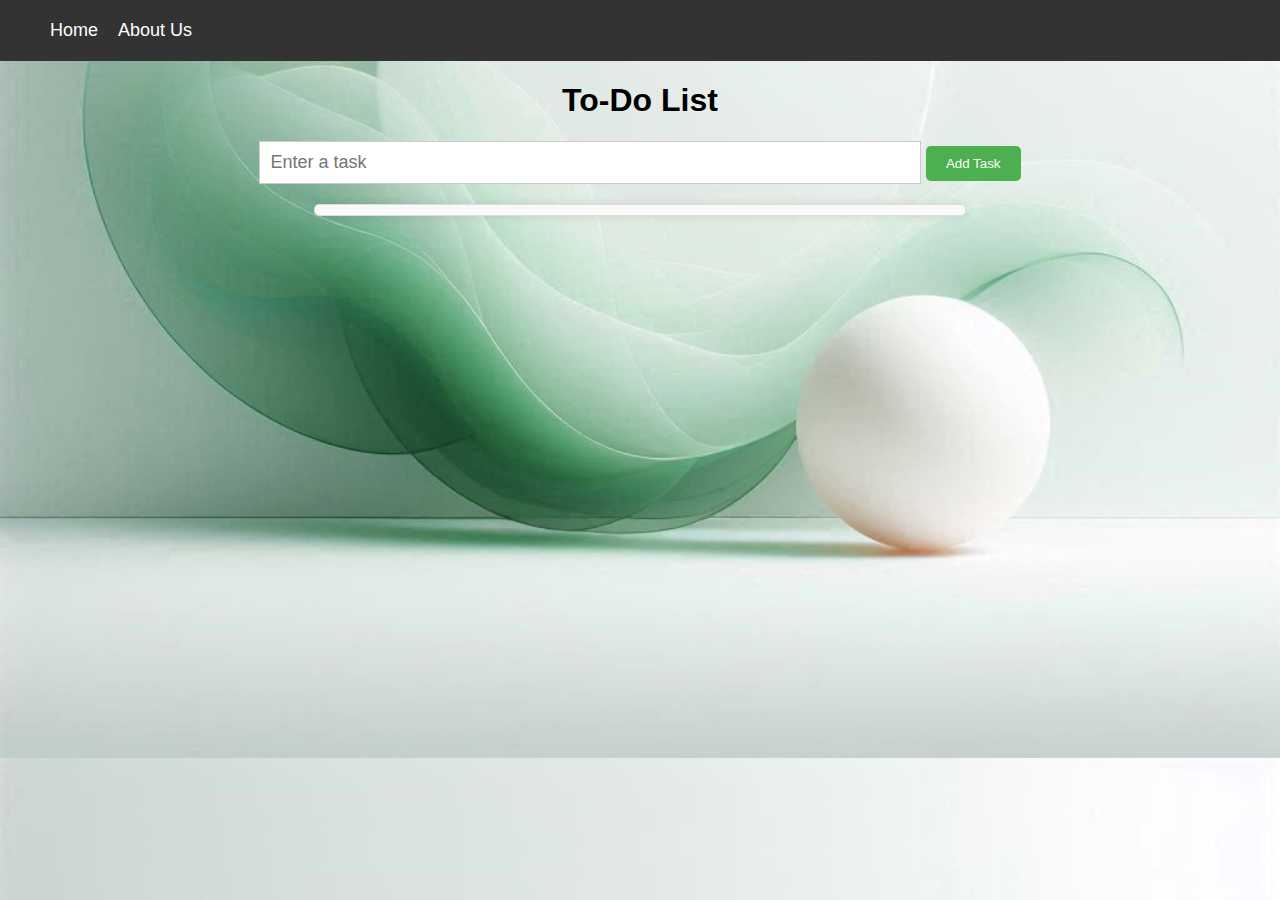
<file: To do list/Index.html>
<!DOCTYPE html>
<html lang="en">
  <head>
    <meta charset="UTF-8" />
    <meta name="viewport" content="width=device-width, initial-scale=1.0" />
    <link rel="stylesheet" href="style.css" />
    <title>toDOList</title>
  </head>
  <body>
    <nav class="navbar">
      <ul class="nav-links">
        <li><a href="#">Home</a></li>
        <li><a href="About-Us.html">About Us</a></li>
      </ul>
    </nav>
    <h1>To-Do List</h1>
    <form id="task-form">
      <input type="text" id="task-input" placeholder="Enter a task" />
      <button id="add-task-btn">Add Task</button>
    </form>
    <ul id="task-list"></ul>

    <script src="script.js"></script>
  </body>
</html>
</file>
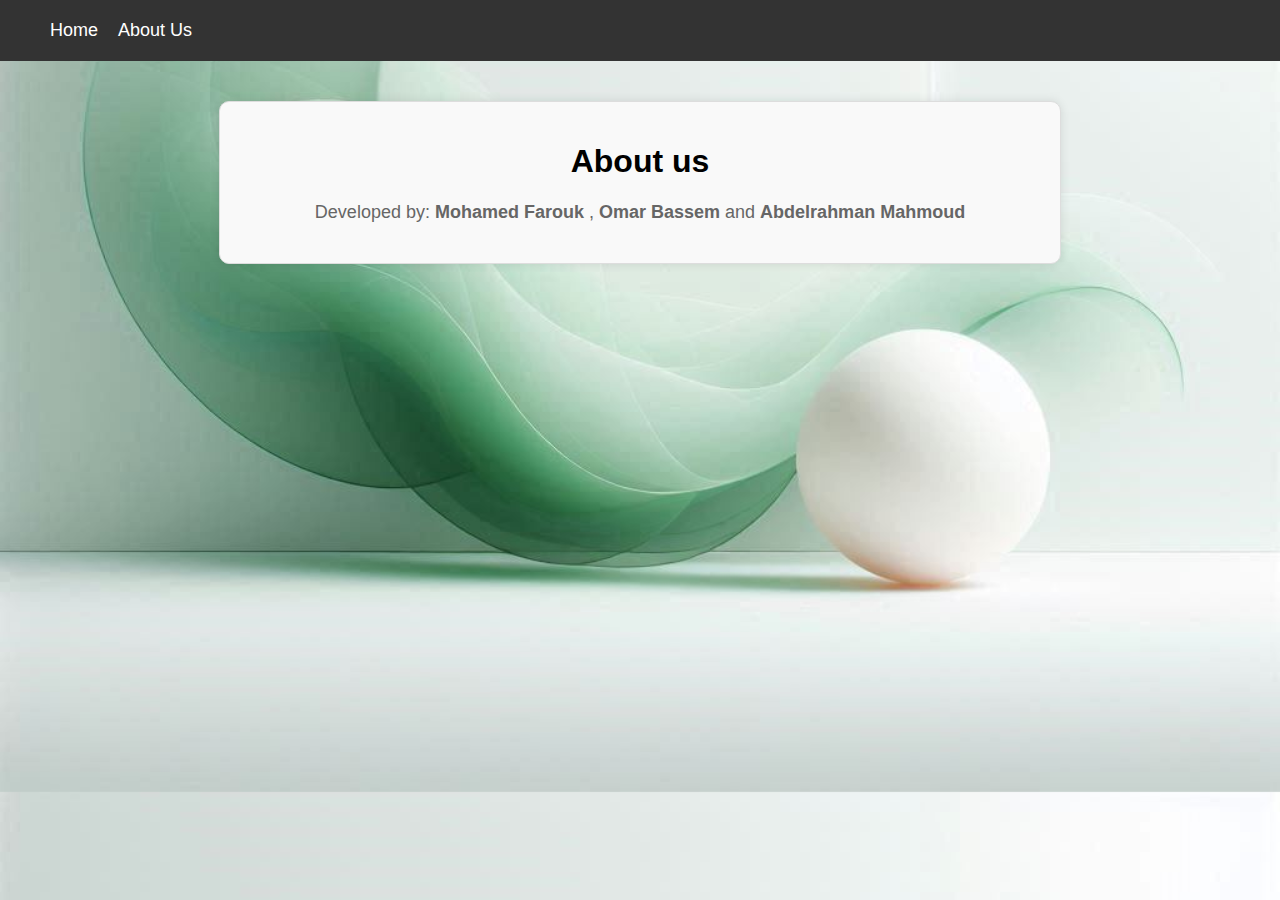
<file: To do list/About-Us.html>
<!DOCTYPE html>
<html lang="en">
<head>
    <meta charset="UTF-8">
    <meta name="viewport" content="width=device-width, initial-scale=1.0">
    <link rel="stylesheet" href="about-us.css">
    <title>About us</title>
</head>
<body>
    <nav class="navbar">
        <ul class="nav-links">
            <li><a href="Index.html">Home</a></li>
            <li><a href="About-Us.html">About Us</a></li>
        </ul>
    </nav>
    <div class="about-us-container">
        <h1>About us</h1>
        <p>Developed by: <span>Mohamed Farouk</span> , <span>Omar Bassem</span> and <span>Abdelrahman Mahmoud</span></p>
</body>

</html>
</file>
<file: To do list/style.css>
body {
  font-family: Arial, sans-serif;
  text-align: center;
  background-image: url("background.jpeg");
  background-size: cover;
  background-position: center;
  margin: 0;
  padding: 0;
}
.navbar {
  display: flex;
  justify-content: space-between;
  align-items: center;
  background-color: #333;
  padding: 20px 40px;
}
.nav-links {
  list-style: none;
  padding: 0;
  margin: 0;
  display: flex;
}

.nav-links li {
  margin: 0 10px;
}

.nav-links a {
  text-decoration: none;
  color: #fff;
  font-size: 18px;
}

#task-input {
  width: 50%;
  padding: 10px;
  font-size: 18px;
  border: 1px solid #ccc;
}

#add-task-btn {
  background-color: #4caf50;
  color: #fff;
  padding: 10px 20px;
  border: none;
  border-radius: 5px;
  cursor: pointer;
}
#add-task-btn:hover {
  background-color: #3e8e41;
  cursor: pointer;
}
#task-list {
  list-style: none;
  padding: 0;
  margin: 0;
}
#task-list li {
  padding: 10px;
  border-bottom: 1px solid #ccc;
  background-color: rgb(231, 224, 224);
  color: rgb(0, 0, 0);
  border-radius: 5px;
}
#task-list li:last-child {
  border-bottom: none;
}
#task-list li.completed {
  text-decoration: line-through;
  color: #aaa;
}
.delete {
  float: right;
  color: white;
  background-color: #4caf50;
  cursor: pointer;
  border-color: #4caf50;
  border-radius: 5px;
}
#task-list {
  background-color: #f9f9f9;
  border: 1px solid #ddd;
  border-radius: 5px;
  padding: 5px;
  width: 50%;
  margin: 20px auto;
  box-shadow: 0 0 10px rgba(0, 0, 0, 0.1);
}
@media screen and (max-width: 768px) {
  .header {
    width: 100%;
  }
}

@media screen and (min-width: 769px) and (max-width: 1124px) {
  .navbar {
    width: 100%;
  }
}
</file>
<file: To do list/about-us.css>
.navbar {
  display: flex;
  justify-content: space-between;
  align-items: center;
  background-color: #333;
  padding: 20px 40px;
}
.nav-links {
  list-style: none;
  padding: 0;
  margin: 0;
  display: flex;
}

.nav-links li {
  margin: 0 10px;
}

.nav-links a {
  text-decoration: none;
  color: #fff;
  font-size: 18px;
}

.about-us-container {
  max-width: 800px;
  margin: 40px auto;
  padding: 20px;
  background-color: #f9f9f9;
  border: 1px solid #ddd;
  border-radius: 10px;
  box-shadow: 0 0 10px rgba(0, 0, 0, 0.1);
}

.about-us-container p {
  font-size: 18px;
  color: #666;
  margin-bottom: 20px;
}

.about-us-container span {
  font-weight: bold;
}
body {
  font-family: Arial, sans-serif;
  text-align: center;
  background-image: url("background.jpeg");
  background-size: cover;
  background-position: center;
  margin: 0;
  padding: 0;
}
</file>
